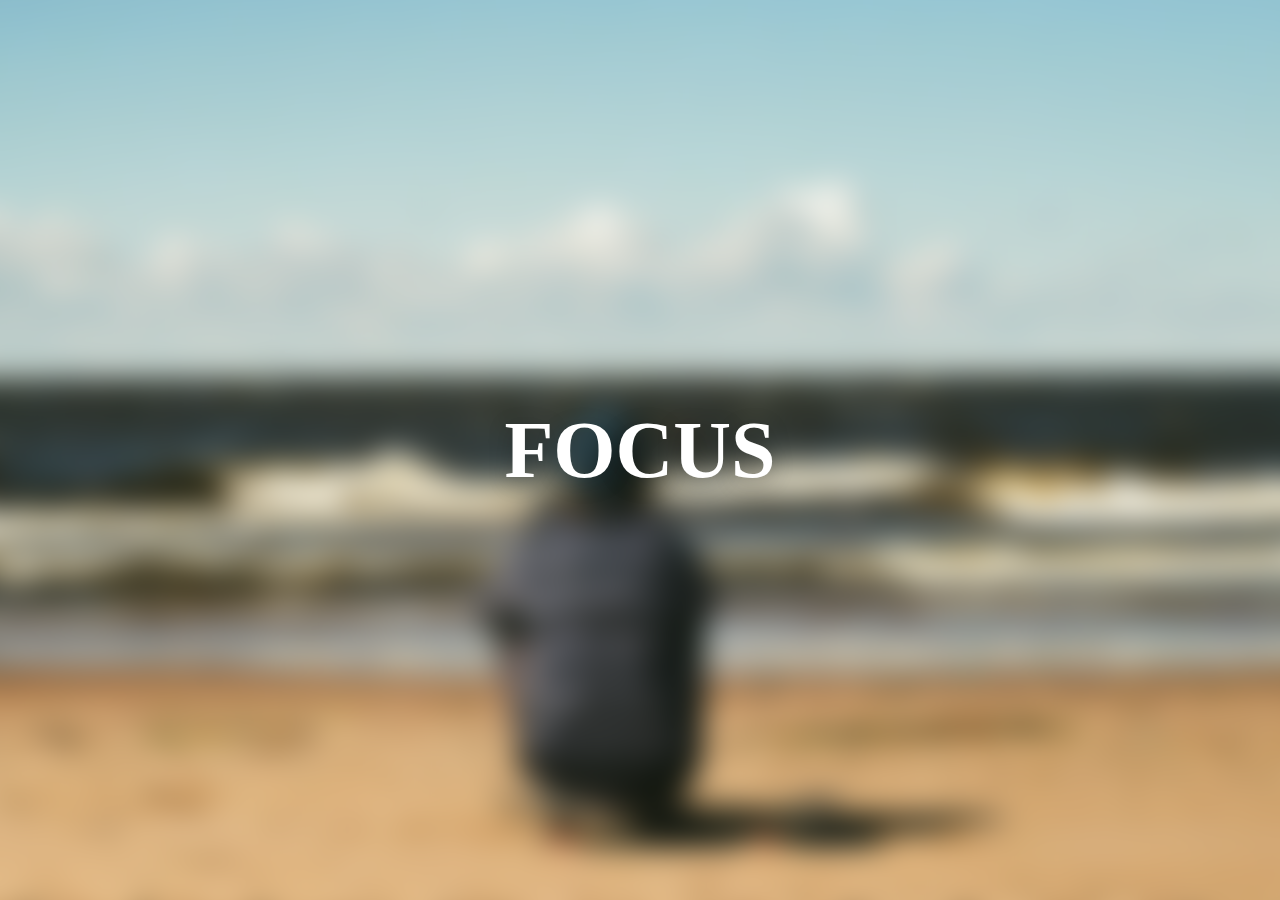
<file: blur-&-focous-text-hover/index.html>
<!DOCTYPE html>

<html>
    <head>
        <meta charset="utf-8">
        <meta http-equiv="X-UA-Compatible" content="IE=edge">
        <title></title>
        <meta name="description" content="">
        <meta name="viewport" content="width=device-width, initial-scale=1">
        <link rel="stylesheet" href="style.css">
    </head>
    <body>
      <section>
        <h1>Focus</h1>
        <img src="pic.jpg" alt="pic">
      </section>
        
        <script src="" async defer></script>
    </body>
</html>
</file>
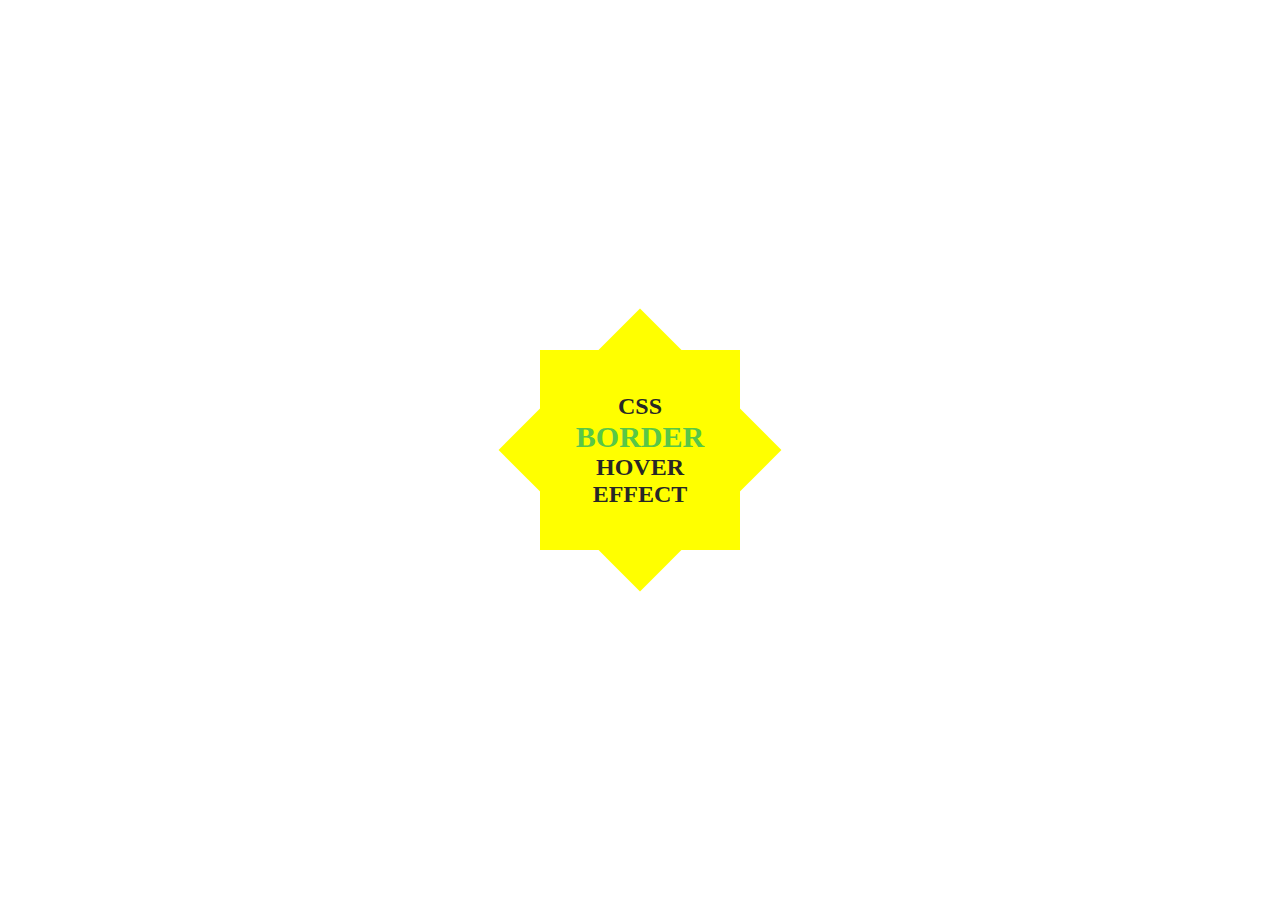
<file: rotate-text-border/index.html>
<!DOCTYPE html>

<html>
    <head>
        <meta charset="utf-8">
        <meta http-equiv="X-UA-Compatible" content="IE=edge">
        <title></title>
        <meta name="description" content="">
        <meta name="viewport" content="width=device-width, initial-scale=1">
        <link rel="stylesheet" href="style.css">
    </head>
    <body>

<!-- html skeleton -->

 <div class="box">
    <span class="rotated"></span>
    <h1>CSS <br>
    <span>border</span><br>
    hover<br>
    effect
</h1>



 </div>
        <script src="" async defer></script>
    </body>
</html>
</file>
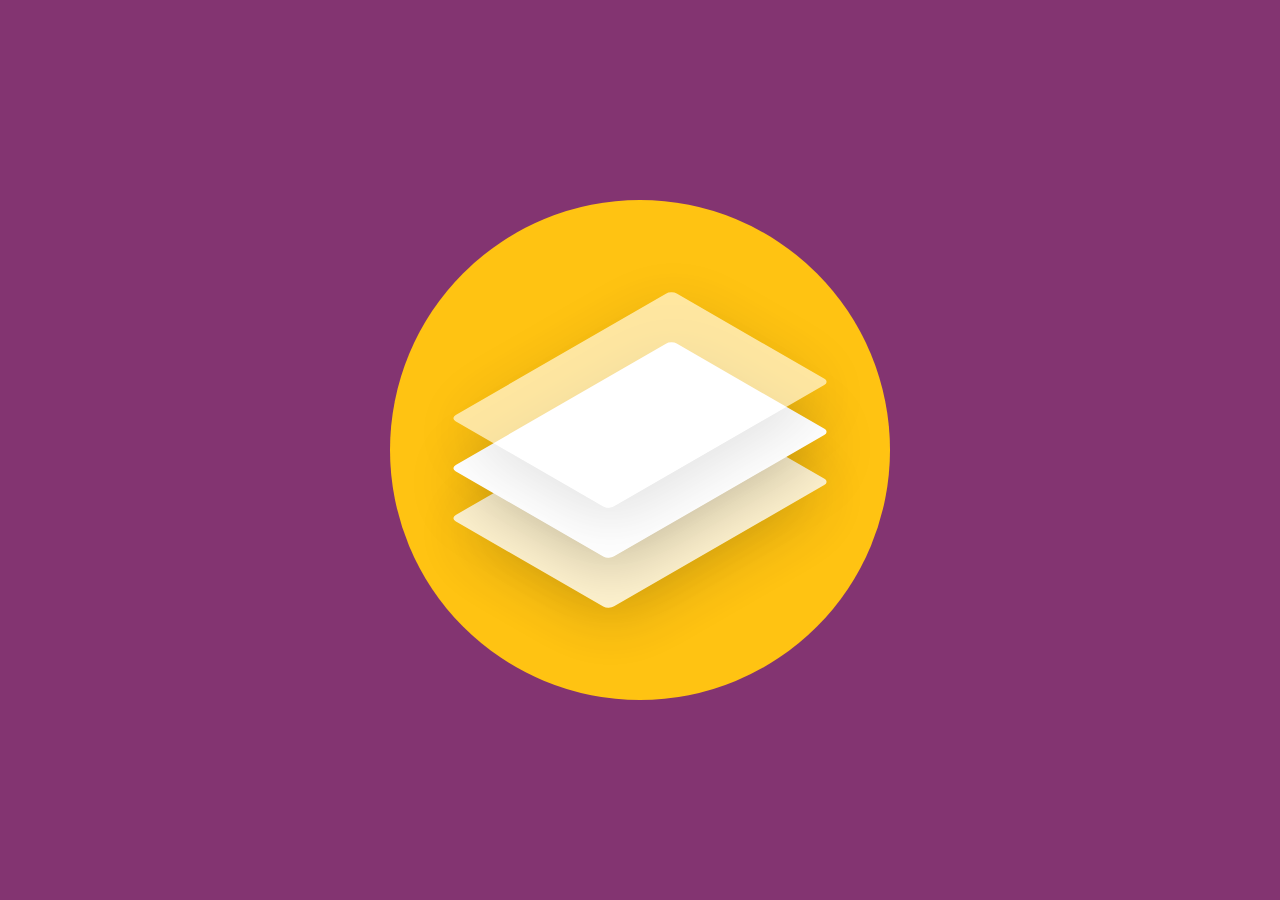
<file: stacked-card-hover-effect/index.html>
<!DOCTYPE html>

<html>
    <head>
        <meta charset="utf-8">
        <meta http-equiv="X-UA-Compatible" content="IE=edge">
        <title></title>
        <meta name="description" content="">
        <meta name="viewport" content="width=device-width, initial-scale=1">
        <link rel="stylesheet" href="style.css">
    </head>
    <body>
    

        <div class="container">
            <div class="card" style="--i:-1">
            <div class="content" style="--j:1">
                Lorem ipsum dolor sit amet consectetur, adipisicing elit. Perferendis possimus modi doloremque repudiandae harum! Deserunt.
            </div></div>
            <div class="card" style="--i:0">
            <div class="content" style="--j:1">Lorem ipsum dolor, sit amet consectetur adipisicing elit. Eum saepe est, labore numquam voluptas pariatur.</div></div>
            <div class="card" style="--i:1">
            <div class="content"
                style="--j:1">Lorem ipsum dolor, sit amet consectetur adipisicing elit. Eum saepe est, labore numquam voluptas pariatur
            </div></div>
        </div>
        
        <script src="" async defer></script>
    </body>
</html>
</file>
<file: blur-&-focous-text-hover/style.css>
*{
    margin: 0;
    padding: 0;
    box-sizing: border-box;
}


section{
    position: relative;
    width: 100%;
    height: 100vh;
    display: flex;
    align-items: center;
    justify-content: center;
    overflow: hidden;
}

img{
    position: absolute;
    width: 140%;
    height: 140%;
    top: -20%;
    left: -20%;
    filter: blur(15px);
    transition: 2s;
}

h1{
position: relative;
color: #fff;
font-size: 5rem;
text-transform: uppercase;
text-shadow: 0 5px 25px rgba(0, 0, .0, 0.2);
font-weight: 800;
z-index: 2;
transition: 2s;
}

h1:hover{
    filter: blur(15px);
    transform: scale(1.3);
}

h1:hover ~ img{
    width: 100%;
    height: 100%;
    top: 0%;
    left: 0%;
    filter: blur(0);
   
}
</file>
<file: rotate-text-border/style.css>
*{
    padding: 0;
    margin: 0;
    box-sizing: border-box;
}

body{
    height: 100vh;
    display: flex;
    align-items: center;
    justify-content: center;
}

.box{
    position: relative;
    width: 200px;
    height: 200px;
    box-sizing: border-box;
    background-color: yellow;
}
h1{
    margin: 0;
    padding: 0;
    color: #272727;
    position: absolute;
    top: 50%;
    left: 50%;
    transform: translate(-50%,-50%);
    text-align: center;
    font-size: 24px;
    text-transform: uppercase;
}

span{
    color: #58c747;
    font-size: 30px;
}

.box::before{
    content: "";
    position: absolute;
    top: 0;
    left: 0;
    width: 100%;
    height: 100%;
    border-top: 4px solid #58c747;
    border-bottom: 4px solid #58c747;
    box-sizing: border-box;
    transition: 0.5s;
    transform: scaleX(0);
}

.box:hover::before{
    transform: scaleX(1);
}


.box::after{
    content: "";
    position: absolute;
    top: 0;
    left: 0;
    width: 100%;
    height: 100%;
    border-left: 4px solid #58c747;
    border-right: 4px solid #57944e;
    box-sizing: border-box;
    transition: 0.5s;
    transform: scaleY(0);
}
.box:hover::after{
    transform: scaleY(1);
}

.rotated {
    position: absolute;
    width: 100%;
    height: 100%;
    display: block;
    background-color: yellow;
    transform: rotate(45deg);
    box-sizing: border-box;
}



.rotated::before{
    content: "";
    position: absolute;
    top: 0;
    left: 0;
    width: 100%;
    height: 100%;
    border-top: 4px solid #58c747;
    border-bottom: 4px solid #58c747;
    box-sizing: border-box;
    transition: 0.5s;
    transform: scaleX(0);
    transition-delay: 0.5s;
}

.rotated:hover::before{
    transform: scaleX(1);
}


.rotated::after{
    content: "";
    position: absolute;
    top: 0;
    left: 0;
    width: 100%;
    height: 100%;
    border-left: 4px solid #58c747;
    border-right: 4px solid #57944e;
    box-sizing: border-box;
    transition: 0.5s;
    transform: scaleY(0);
    transition-delay: 0.5s;
}
.rotated:hover::after{
    transform: scaleY(1);
}
</file>
<file: stacked-card-hover-effect/style.css>
*{
    margin: 0;
    padding: 0;
    box-sizing: border-box;
}

body{
    display: flex;
    justify-content: center;
    align-items: center;
    min-height: 100vh;
background: #833471;
transition: 0.5s;

} 

body::before{
    content: "";
    position: absolute;
    top: 0;
      left: 0;
      width: 100%;
      height: 100%;
      z-index: -2;
      background: #ffc312;
      transition: 0.5s;
      clip-path: circle(250px at center);
}
.container {
    position: relative;
    width: 1100px;
    height: 400px;
    /* background: red; */
}

.card{
    width: 300px;
    height: 400px;
    background: #fff;
    position: absolute;
    top: calc(50%-200px);
    left: 50%;
    border-radius: 10px;
    transform: translateX(-50%) translateY(calc(50px * var(--i))) rotate(40deg)
    skew(-20deg, -10deg) scale(0.6);
    box-shadow: 25px 20px 100px rgba(0, 0, 0, 0.2);
    z-index:  calc(-1 * var(--i));
    transition: 0.5s;
  display: flex;
  align-items: center;
  justify-content: center;
}

.card:nth-child(3){
    opacity: 0.8;
}

.card:nth-child(1){
    opacity: 0.6;
}

.container:hover .card{
    position: absolute;
    z-index: 1;
    opacity: 1;
    transform: translateX(calc(-50% + calc(350px * var(--i)) ))
}

.content{
    position: relative;
    padding: 25px;
    color:#333;
    transition: 0.5s;
    opacity: 0;
}

.container:hover .content {
    opacity: 1;
    transition-delay: calc(0.2s * var(--j))
}
</file>
